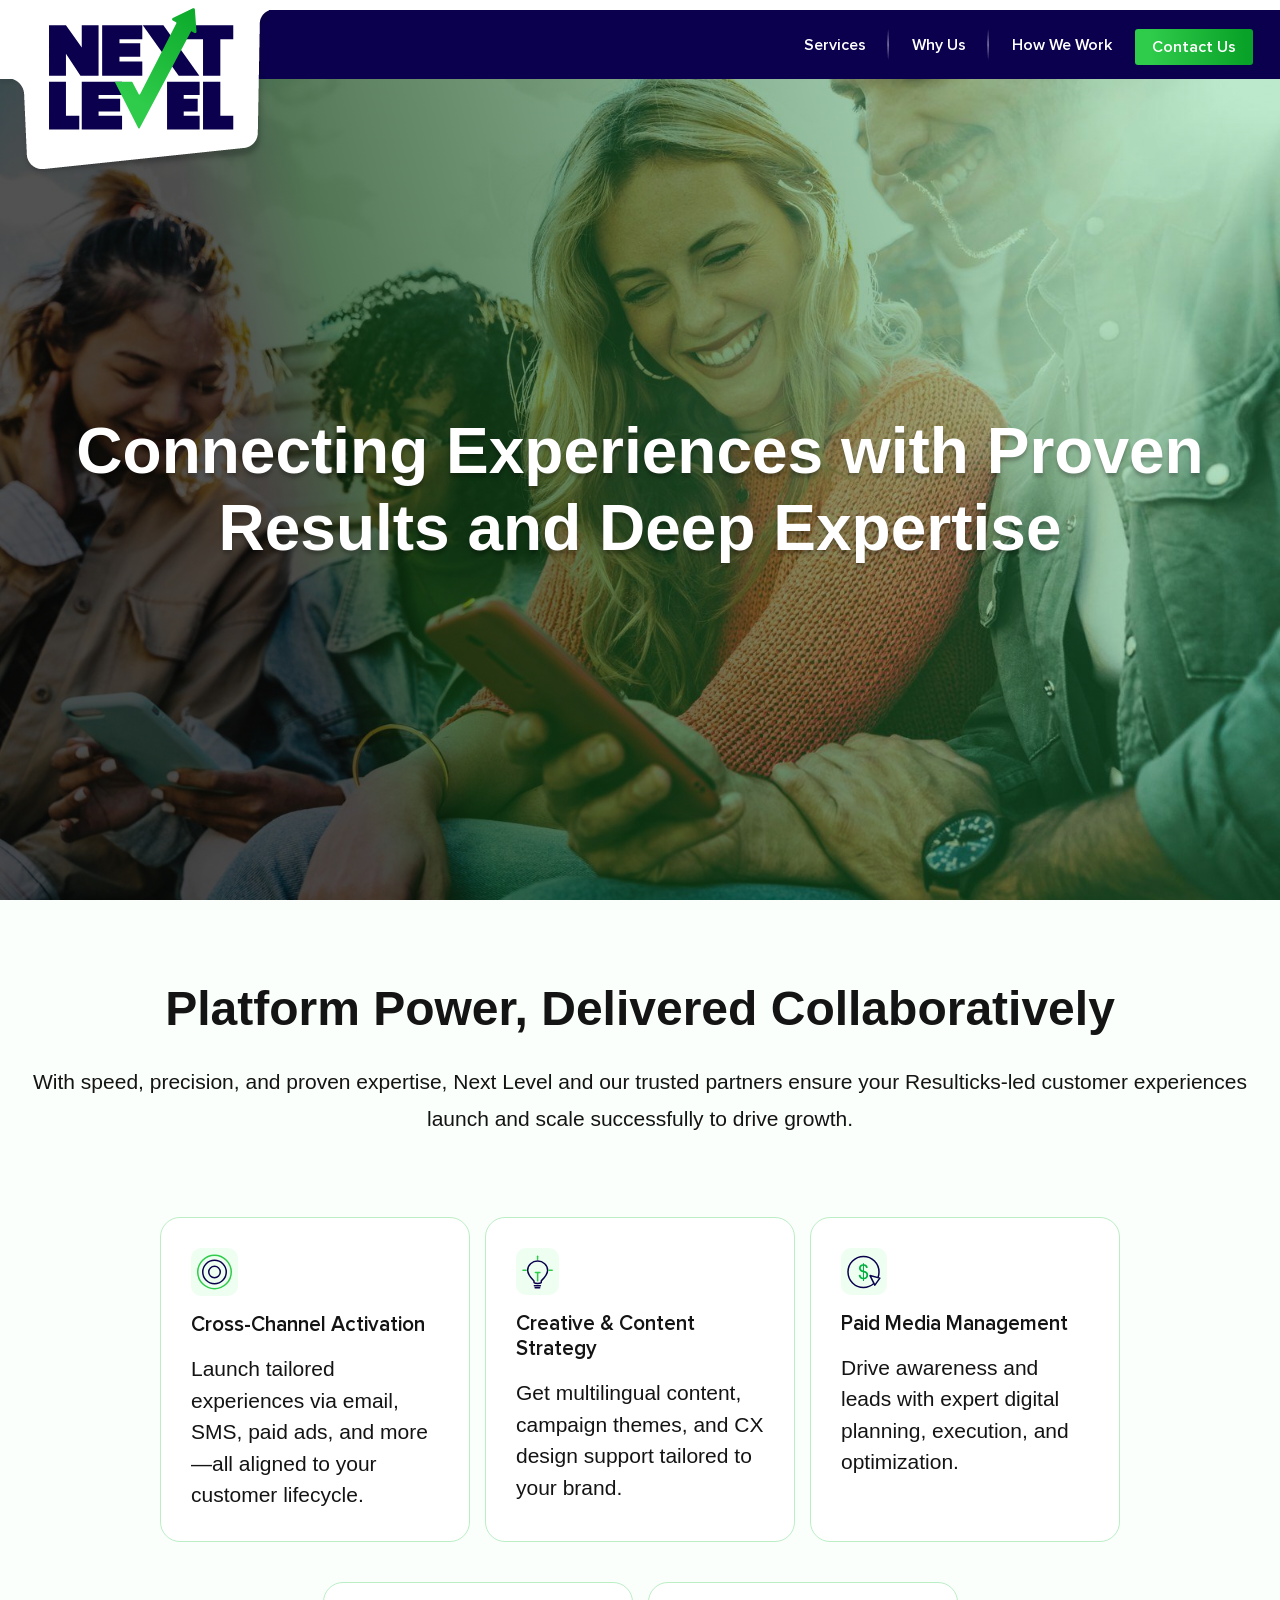
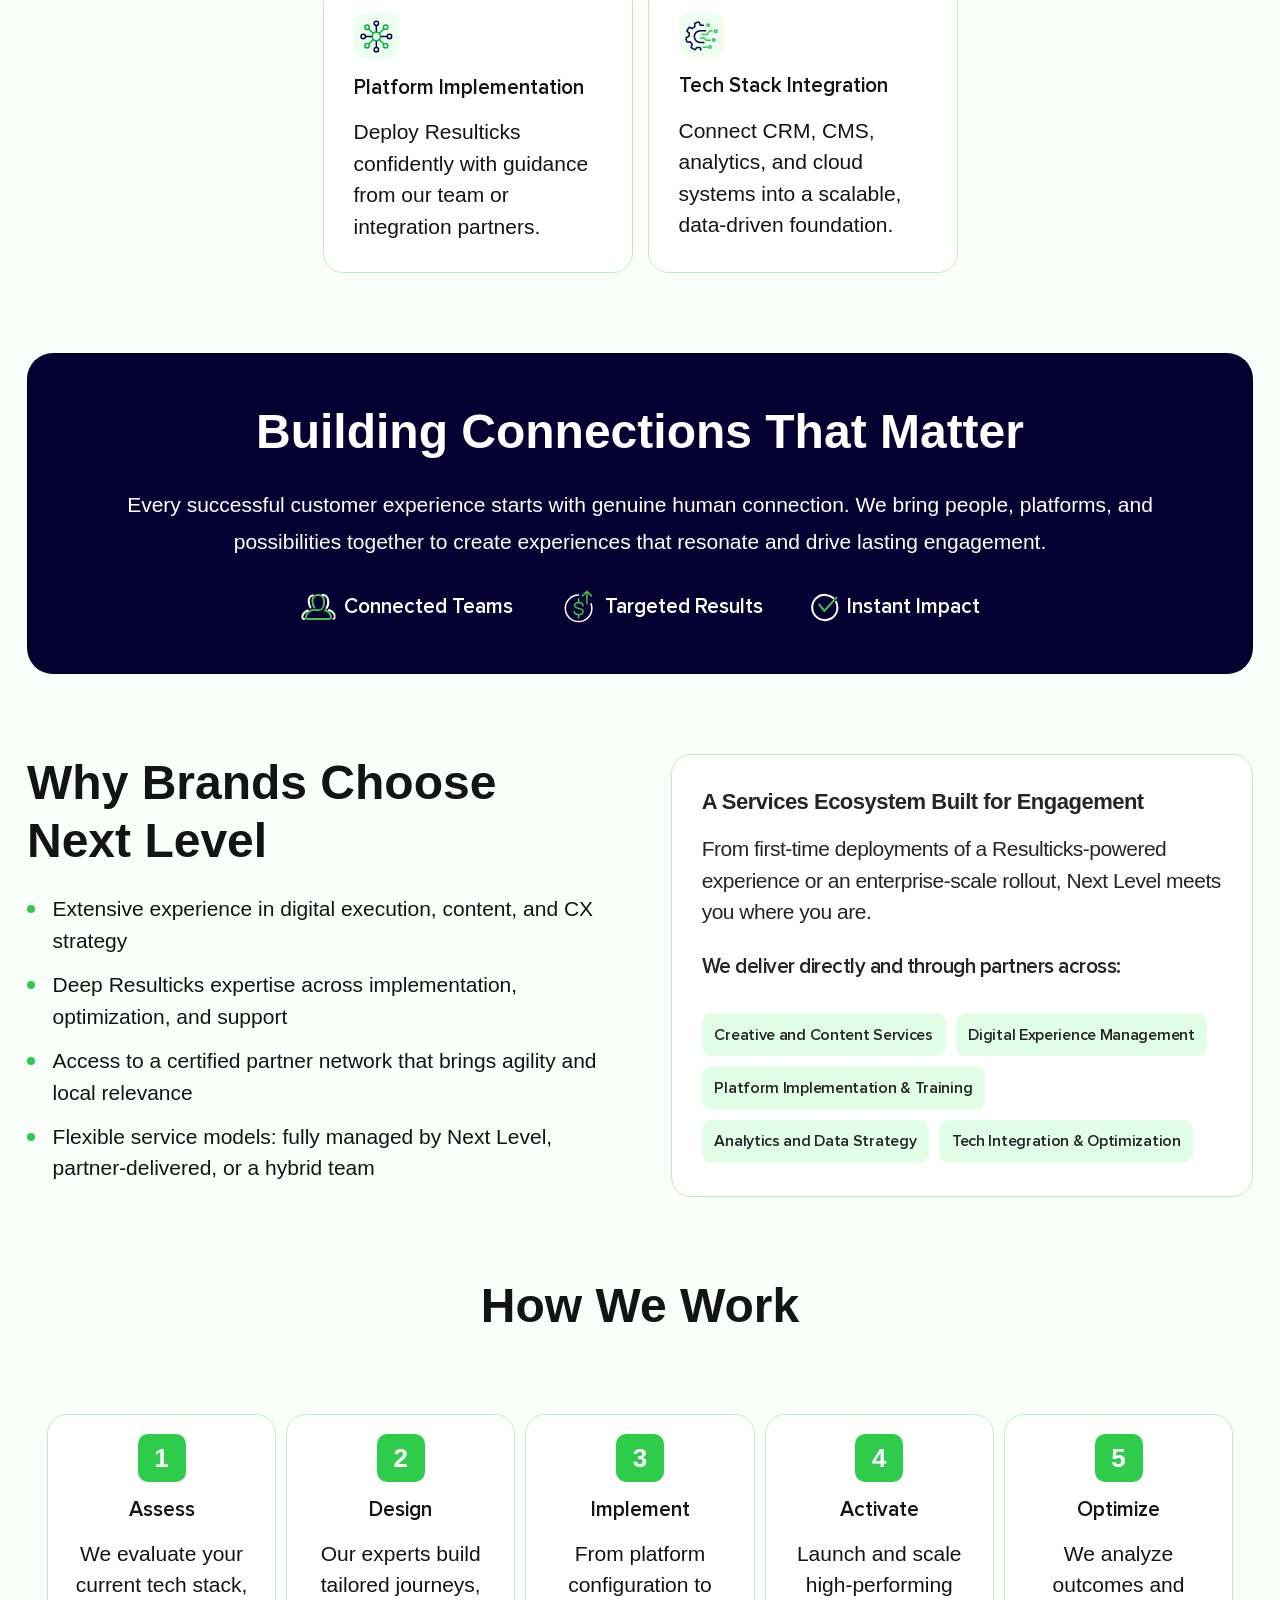
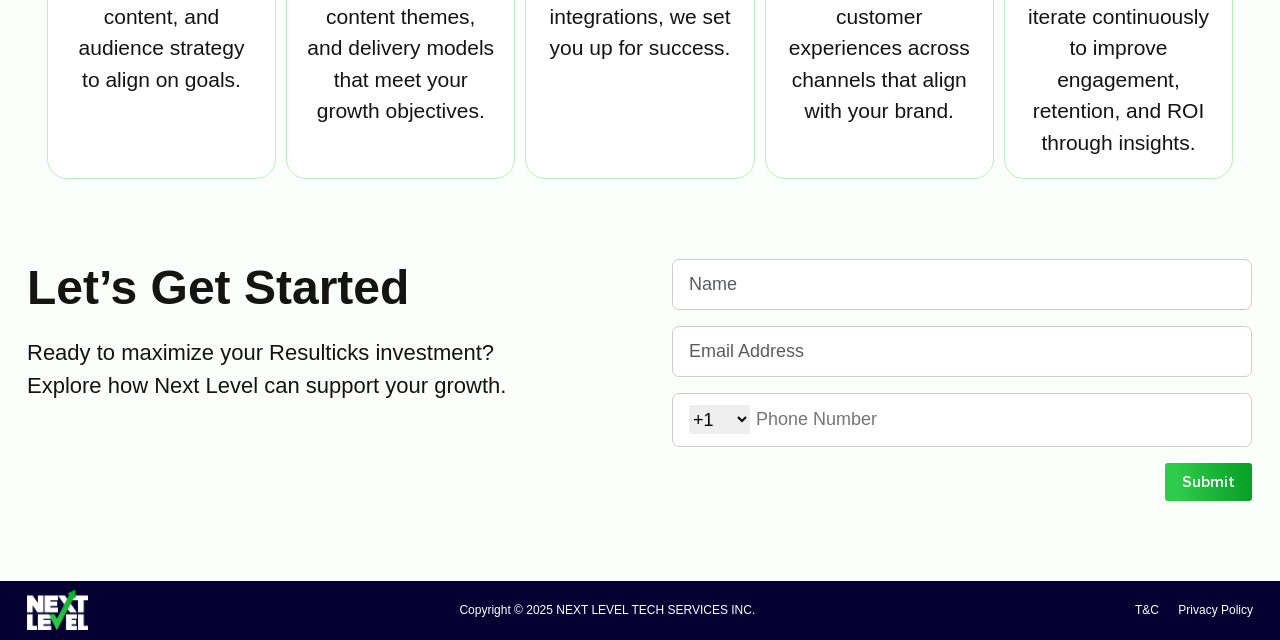
<file: index.html>
<!DOCTYPE html>
<html lang="en">

<head>
    <meta charset="utf-8">
    <meta name="viewport" content="width=device-width, initial-scale=1">
    <title>Next Level</title>
    <meta name="description" content="Next Level" />
    <meta name="keywords" content="Next Level" />

    <link rel="shortcut icon" type="image/x-icon" href="assets/images/favicon.png">

    <link href="assets/css/vendor/bootstrap.min.css" rel="stylesheet">
    <link href="assets/css/header-footer.css" rel="stylesheet">
    <link href="assets/css/custom.css" rel="stylesheet">
    <link href="assets/css/home.css" rel="stylesheet">

    <script fcm_service_path = "/firebase-messaging-sw.js" src="https://sdk.resul.io/handlers/15493e2b00a24581bb23e196770fd3ec.sdk" defer="defer"></script>
     <!-- <script fcm_service_path="/firebase-messaging-sw.js" src="https://sdk.smartdx.co/handlers/1f36ef761abf4b6da900bba9532ad510.sdk" defer="defer"></script> -->
</head>

<body>

<header id="NGHeader" class="sticky-top">
    <nav class="navbar navbar-expand-lg navbar-light py-3 p-lg-0" aria-label="Offcanvas navbar large">
        <div class="container">
            <div class="navbar-brand position-absolute">
                <a class="position-relative z-1" href="index.html"><img src="assets/images/nextlevel-logo.svg" alt="Next Level logo" width="100" height="50"></a>
            </div>            
            <button class="navbar-toggler border-0 p-0 rounded-0 ms-auto" type="button" data-bs-toggle="offcanvas" data-bs-target="#offcanvasNavbar2" aria-controls="offcanvasNavbar2" aria-label="Toggle navigation">
                <span class="navbar-toggler-icon"></span> </button>

            <div class="offcanvas offcanvas-start bg-black" tabindex="-1" id="offcanvasNavbar2" aria-labelledby="offcanvasNavbar2Label">
                <div class="offcanvas-header">
                    <h5 class="offcanvas-title" id="offcanvasNavbar2Label">
                        <a class="p-0" href="index.html"><img src="assets/images/nextlevel-footer-logo.svg" alt="Next Level logo" width="100" height="50"></a>
                    </h5>
                    <button type="button" class="btn-close btn-close-white" data-bs-dismiss="offcanvas" aria-label="Close"></button>
                </div>

                <div class="offcanvas-body">
                    <ul class="navbar-nav justify-content-end align-items-md-center position-relative ms-auto">
                        <li class="nav-item"><a href="#services" class="fw-600">Services</a></li>
                        <li class="nav-item"><a href="#why-us"  class="fw-600">Why Us</a></li>
                        <li class="nav-item"><a href="#how-we-work"  class="fw-600 no-line">How We Work</a></li>
                        <li class="nav-item"><a href="#get-started" class="get-btn fw-600 d-md-none">Contact Us</a></li>
                    </ul>
                    <div class=" d-none d-md-inline-block">
                        <div><a href="#get-started" class="get-btn fw-600">Contact Us</a></div>
                    </div>
                </div>
                
            </div>
        </div>
    </nav>
</header>

<div class="ng-hero position-relative">
    <figure class="h-100 img-overlay">
        <img src="assets/images/home/home-hero.jpg" alt="Next Level" width="1920" height="500" class="w-100 h-100 object-fit-cover">
    </figure>
    <div class="position-absolute top-0 s-0 w-100 h-100">
        <div class="container h-100">
            <div class="d-flex align-items-center text-center h-100">
                <h1 class="mb-0 text-white">Connecting Experiences with Proven Results and Deep Expertise</h1>
            </div>
        </div>
    </div>
</div>

<section class="what-we-help" id="services">
    <div class="container">
        <div class="group-heaidng d-flex flex-column text-center">
            <h2>Platform Power, Delivered Collaboratively</h2>
            <p>With speed, precision, and proven expertise, Next Level and our trusted partners ensure your Resulticks-led customer experiences launch and scale successfully to drive growth.</p>
        </div>

        <div class="wh-grid d-flex flex-wrap justify-content-center">
            <div class="d-flex flex-column align-items-center align-items-md-start text-center text-md-start bg-white">
                <figure class="d-inline-block"><img src="assets/images/home/cross-channel.svg" alt="Cross-Channel Activation" width="30" height="30" loading="lazy"></figure>
                <h3 class="fw-600">Cross-Channel Activation</h3>
                <p>Launch tailored experiences via email, SMS, paid ads, and more—all aligned to your customer lifecycle.</p>
            </div>

            <div class="d-flex flex-column align-items-center align-items-md-start text-center text-md-start bg-white">
                <figure class="d-inline-block"><img src="assets/images/home/creative.svg" alt="Creative & Content Strategy" width="30" height="30" loading="lazy"></figure>
                <h3 class="fw-600">Creative & Content Strategy</h3>
                <p>Get multilingual content, campaign themes, and CX design support tailored to your brand.</p>
            </div>

            <div class="d-flex flex-column align-items-center align-items-md-start text-center text-md-start bg-white">
                <figure class="d-inline-block"><img src="assets/images/home/paid-media.svg" alt="Paid Media Management" width="30" height="30" loading="lazy"></figure>
                <h3 class="fw-600">Paid Media Management</h3>
                <p>Drive awareness and leads with expert digital planning, execution, and optimization.</p>
            </div>

            <div class="d-flex flex-column align-items-center align-items-md-start text-center text-md-start bg-white">
                <figure class="d-inline-block"><img src="assets/images/home/platform.svg" alt="Platform Implementation" width="30" height="30" loading="lazy"></figure>
                <h3 class="fw-600">Platform Implementation</h3>
                <p>Deploy Resulticks confidently with guidance from our team or integration partners.</p>
            </div>

            <div class="d-flex flex-column align-items-center align-items-md-start text-center text-md-start bg-white">
                <figure class="d-inline-block"><img src="assets/images/home/tech-stack.svg" alt="Tech Stack Integration" width="30" height="30" loading="lazy"></figure>
                <h3 class="fw-600">Tech Stack Integration</h3>
                <p>Connect CRM, CMS, analytics, and cloud systems into a scalable, data-driven foundation.</p>
            </div>
        </div>
    </div>
</section>

<section>
    <div class="container">
        <div class="building-connection text-center">
            <div class="group-heaidng d-flex flex-column text-center text-white">
                <h2 class="text-white">Building Connections That Matter</h2>
                <p>Every successful customer experience starts with genuine human connection. We bring people, platforms, and possibilities together to create experiences that resonate and drive lasting engagement.</p>
            </div>
            <div class="build-tech d-flex flex-wrap justify-content-center text-white">
                <div class="fw-600 d-flex align-items-center"><span class="me-2"><img src="assets/images/home/connected-teams.svg" alt="Connected Teams" width="15" height="15" loading="lazy"></span> Connected Teams</div>
                <div class="fw-600 d-flex align-items-center"><span class="me-2"><img src="assets/images/home/targeted-results.svg" alt="Targeted Results" width="15" height="15" loading="lazy"></span> Targeted Results</div>
                <div class="fw-600 d-flex align-items-center"><span class="me-2"><img src="assets/images/home/instant-impact.svg" alt="Instant Impact" width="15" height="15" loading="lazy"></span> Instant Impact</div>
            </div>
        </div>
    </div>
</section>

<section id="why-us">
    <div class="container">
        <div class="why-brand d-grid">
            <div class="wb-left">
                <h2 class="mb-4">Why Brands Choose Next Level</h2>
                <ul>
                    <li>Extensive experience in digital execution, content, and CX strategy</li>
                    <li>Deep Resulticks expertise across implementation, optimization, and support</li>
                    <li>Access to a certified partner network that brings agility and local relevance</li>
                    <li>Flexible service models: fully managed by Next Level, partner-delivered, or a hybrid team</li>
                </ul>
            </div>

            <div>&nbsp;</div>

            <div class="wb-right bg-white h-100">
                <p class="fw-700">A Services Ecosystem Built for Engagement</p>
                <p>From first-time deployments of a Resulticks-powered experience or an enterprise-scale rollout, Next Level meets you where you are.</p>
                <p class="fw-600 pt-2">We deliver directly and through partners across:</p>
                <div class="wb-right-tag d-flex flex-wrap pt-3">
                    <span class="fw-600">Creative and Content Services</span>
                    <span class="fw-600">Digital Experience Management</span>
                    <span class="fw-600">Platform Implementation & Training</span>
                    <span class="fw-600">Analytics and Data Strategy</span>
                    <span class="fw-600">Tech Integration & Optimization</span>
                </div>
            </div>
        </div>
    </div>
</section>

<section id="how-we-work">
    <div class="container">
        <div class="group-heaidng text-center">
            <h2>How We Work</h2>
        </div>

        <div class="d-flex flex-wrap justify-content-center hw-grid">
            <div class="bg-white text-center">
                <span class="text-center text-white">1</span>
                <h3 class="fw-600">Assess</h3>
                <p>We evaluate your current tech stack, content, and audience strategy to align on goals.</p>
            </div>
            <div class="bg-white text-center">
                <span class="text-center text-white">2</span>
                <h3 class="fw-600">Design</h3>
                <p>Our experts build tailored journeys, content themes, and delivery models that meet your growth objectives.</p>
            </div>
            <div class="bg-white text-center">
                <span class="text-center text-white">3</span>
                <h3 class="fw-600">Implement</h3>
                <p>From platform configuration to integrations, we set you up for success.</p>
            </div>
            <div class="bg-white text-center">
                <span class="text-center text-white">4</span>
                <h3 class="fw-600">Activate</h3>
                <p>Launch and scale high-performing customer experiences across channels that align with your brand.</p>
            </div>
            <div class="bg-white text-center">
                <span class="text-center text-white">5</span>
                <h3 class="fw-600">Optimize</h3>
                <p>We analyze outcomes and iterate continuously to improve engagement, retention, and ROI through insights.</p>
            </div>
        </div>
    </div>
</section>

<section id="get-started">
    <div class="container">
        <div class="footer-contact d-grid">
            <div class="contact-left">
                <h3>Let’s Get Started</h3>
                <p>Ready to maximize your Resulticks investment?<br> Explore how Next Level can support your growth.</p>
            </div>
            <div class="form-right">
                <form id="subscriptionForm">
                    <div class="mb-3">
                        <input type="text" class="form-control" id="name" name="Name" placeholder="Name">
                        <small class="error-message" id="nameError"></small>
                    </div>
                    <div class="mb-3">
                        <input type="email" class="form-control" id="email" name="Email" placeholder="Email Address">
                        <small class="error-message" id="emailError"></small>
                    </div>
                    <div class="mb-3">
                        <div class="d-flex form-control">
                        <select id="countryCode" name="country_code" class="border-0" style="max-width:80px;">
                            <option value="+1">+1</option>
                            <option value="+7">+7</option>
                            <option value="+20">+20</option>
                            <option value="+27">+27</option>
                            <option value="+30">+30</option>
                            <option value="+31">+31</option>
                            <option value="+32">+32</option>
                            <option value="+33">+33</option>
                            <option value="+34">+34</option>
                            <option value="+36">+36</option>
                            <option value="+39">+39</option>
                            <option value="+40">+40</option>
                            <option value="+41">+41</option>
                            <option value="+43">+43</option>
                            <option value="+44">+44</option>
                            <option value="+45">+45</option>
                            <option value="+46">+46</option>
                            <option value="+47">+47</option>
                            <option value="+48">+48</option>
                            <option value="+49">+49</option>
                            <option value="+51">+51</option>
                            <option value="+52">+52</option>
                            <option value="+53">+53</option>
                            <option value="+54">+54</option>
                            <option value="+55">+55</option>
                            <option value="+56">+56</option>
                            <option value="+57">+57</option>
                            <option value="+58">+58</option>
                            <option value="+60">+60</option>
                            <option value="+61">+61</option>
                            <option value="+62">+62</option>
                            <option value="+63">+63</option>
                            <option value="+64">+64</option>
                            <option value="+65">+65</option>
                            <option value="+66">+66</option>
                            <option value="+81">+81</option>
                            <option value="+82">+82</option>
                            <option value="+84">+84</option>
                            <option value="+86">+86</option>
                            <option value="+90">+90</option>
                            <option value="+91">+91</option>
                            <option value="+92">+92</option>
                            <option value="+93">+93</option>
                            <option value="+94">+94</option>
                            <option value="+95">+95</option>
                            <option value="+98">+98</option>
                            <option value="+212">+212</option>
                            <option value="+213">+213</option>
                            <option value="+216">+216</option>
                        </select>
                        <input type="text" id="phone" name="Phone" class="border-0 ms-1" placeholder="Phone Number">
                        </div>
                        <small class="error-message" id="phoneError"></small>
                    </div>
                    <div class="text-end">
                        <input type="submit" value="Submit" class="btn btn-primary fw-600 border-0">
                    </div>
                </form>

                <div id="successMessage" class="mt-3 text-center success-message" style="display:none;"></div>
            </div>
        </div>
    </div>
</section>

<footer id="NGFooter"></footer>

<!-- Vendor js -->
<script src="assets/js/vendor/jquery.min.js"></script>
<script src="assets/js/vendor/bootstrap.bundle.min.js"></script>
<script src="assets/js/nextgen-footer.js"></script>
<script src="assets/js/contact.js"></script>

<script>
$(function () {
  $('.navbar a[href*="#"]:not([href="#"])').on('click', function (e) {
    e.preventDefault(); // Prevent default anchor click

    if (
      location.pathname.replace(/^\//, '') === this.pathname.replace(/^\//, '') &&
      location.hostname === this.hostname
    ) {
      var target = $(this.hash);
      target = target.length ? target : $('[name="' + this.hash.slice(1) + '"]');

      if (target.length) {
        // ✅ Use native smooth scroll
        window.scrollTo({
          top: target.offset().top - 52,
          behavior: 'smooth'
        });
      }
    }

    // ✅ Close offcanvas menu if open
    var offcanvasElement = document.querySelector('.offcanvas.show');
    if (offcanvasElement) {
      var bsOffcanvas = bootstrap.Offcanvas.getInstance(offcanvasElement);
      bsOffcanvas.hide();
    }
  });
});

</script>

</body>
</html>
</file>
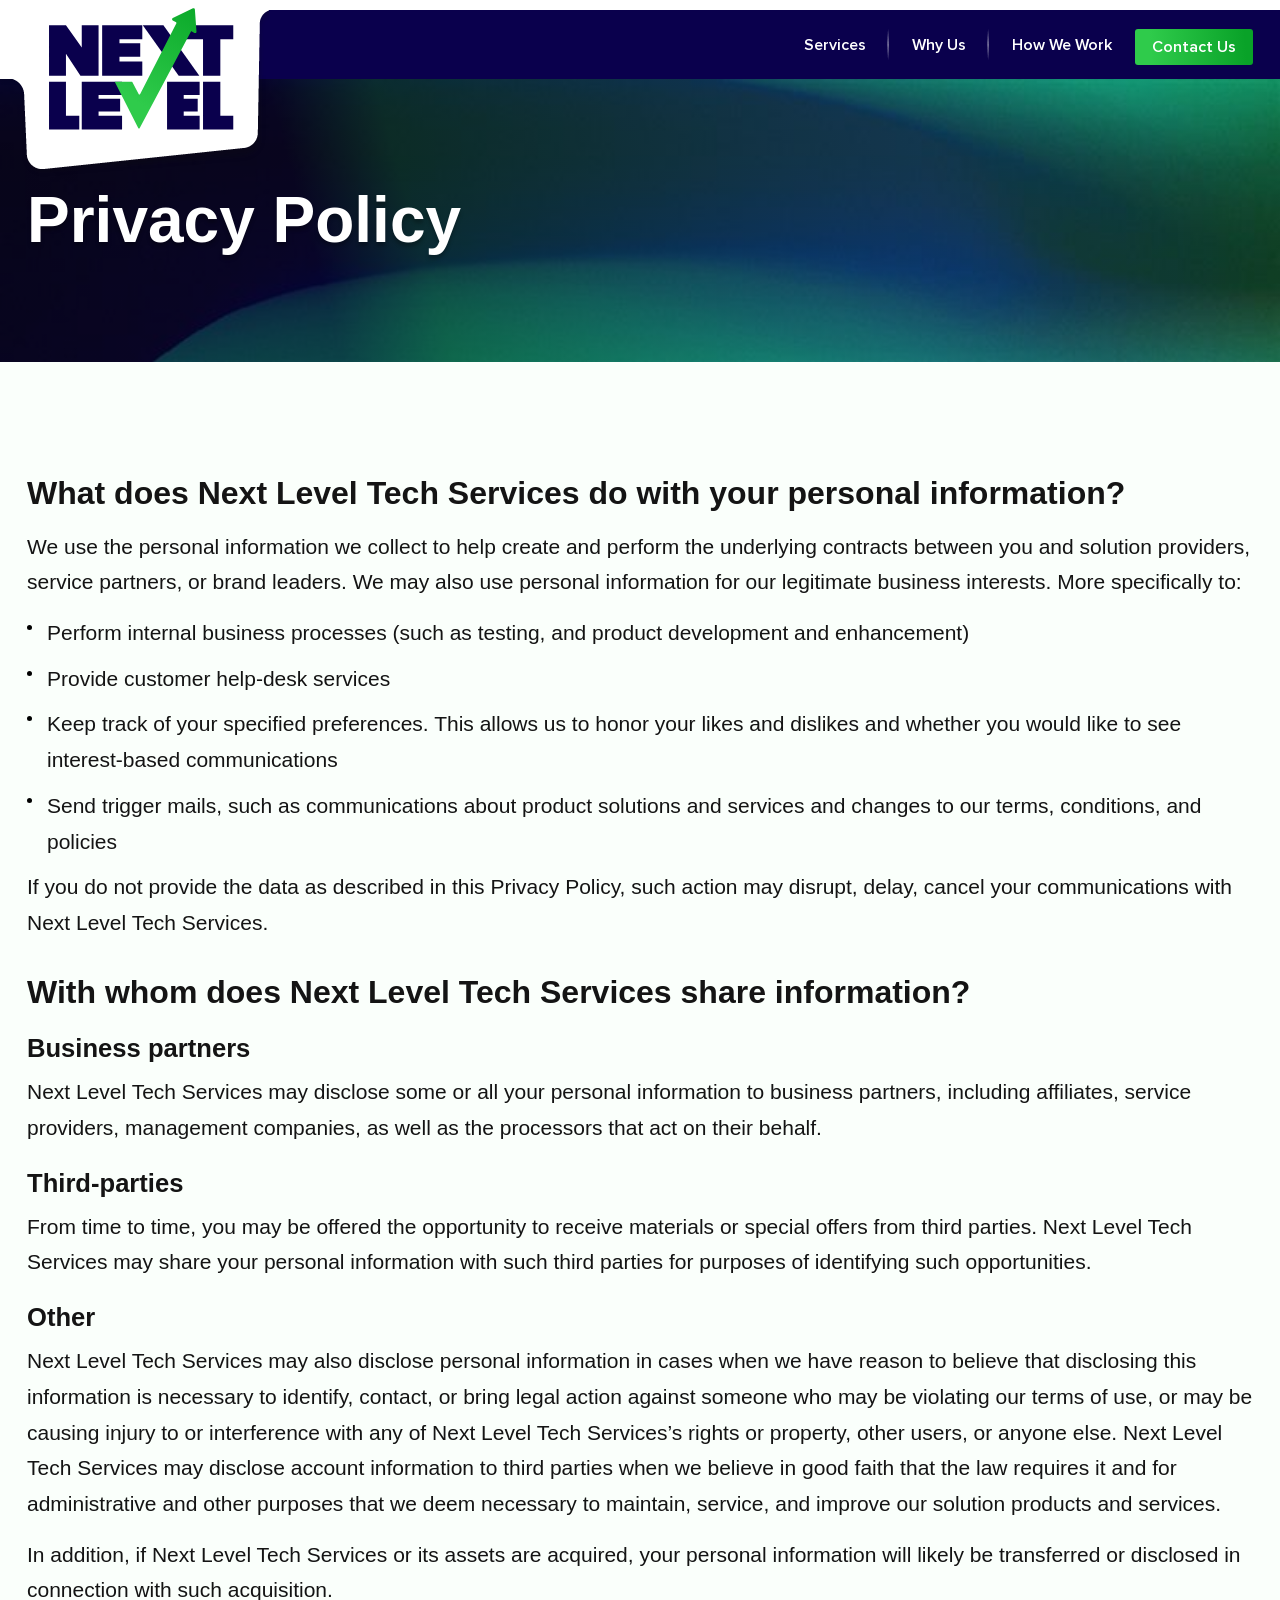
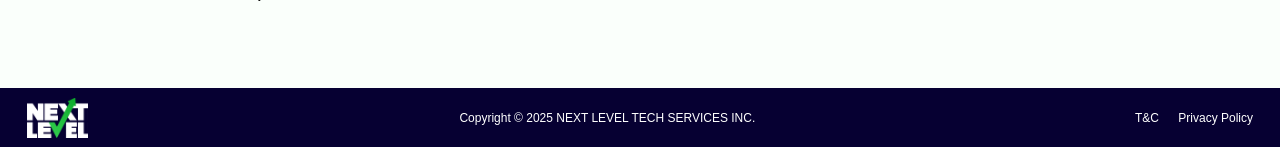
<file: privacy-policy.html>
<!DOCTYPE html>
<html lang="en">

<head>
    <meta charset="utf-8">
    <meta name="viewport" content="width=device-width, initial-scale=1">
    <title>Next Level</title>
    <meta name="description" content="Next Level" />
    <meta name="keywords" content="Next Level" />

    <link rel="shortcut icon" type="image/x-icon" href="assets/images/favicon.png">

    <link href="assets/css/vendor/bootstrap.min.css" rel="stylesheet">
    <link href="assets/css/header-footer.css" rel="stylesheet">
    <link href="assets/css/custom.css" rel="stylesheet">
    <link href="assets/css/home.css" rel="stylesheet">
    <script fcm_service_path = "/firebase-messaging-sw.js" src="https://sdk.resul.io/handlers/15493e2b00a24581bb23e196770fd3ec.sdk" defer="defer"></script>
    <!-- <script fcm_service_path="/firebase-messaging-sw.js" src="https://sdk.smartdx.co/handlers/1f36ef761abf4b6da900bba9532ad510.sdk" defer="defer"></script> -->
</head>

<body>

<header id="NGHeader" class="sticky-top">
    <nav class="navbar navbar-expand-lg navbar-light py-3 p-lg-0" aria-label="Offcanvas navbar large">
        <div class="container">
            <div class="navbar-brand position-absolute">
                <a class="position-relative z-1" href="index.html"><img src="assets/images/nextlevel-logo.svg" alt="Next Level logo" width="100" height="50"></a>
            </div>            
            <button class="navbar-toggler border-0 p-0 rounded-0 ms-auto" type="button" data-bs-toggle="offcanvas" data-bs-target="#offcanvasNavbar2" aria-controls="offcanvasNavbar2" aria-label="Toggle navigation">
                <span class="navbar-toggler-icon"></span> </button>

            <div class="offcanvas offcanvas-start bg-black" tabindex="-1" id="offcanvasNavbar2" aria-labelledby="offcanvasNavbar2Label">
                <div class="offcanvas-header">
                    <h5 class="offcanvas-title" id="offcanvasNavbar2Label">
                        <a class="p-0" href="index.html"><img src="assets/images/nextlevel-footer-logo.svg" alt="Next Level logo" width="100" height="50"></a>
                    </h5>
                    <button type="button" class="btn-close btn-close-white" data-bs-dismiss="offcanvas" aria-label="Close"></button>
                </div>

                <div class="offcanvas-body">
                    <ul class="navbar-nav justify-content-end align-items-md-center position-relative ms-auto">
                        <li class="nav-item"><a href="index.html#services" class="fw-600">Services</a></li>
                        <li class="nav-item"><a href="index.html#why-us"  class="fw-600">Why Us</a></li>
                        <li class="nav-item"><a href="index.html#how-we-work"  class="fw-600 no-line">How We Work</a></li>
                        <li class="nav-item"><a href="index.html#get-started" class="get-btn fw-600 d-md-none">Contact Us</a></li>
                    </ul>
                    <div class=" d-none d-md-inline-block">
                        <div><a href="index.html#get-started" class="get-btn fw-600">Contact Us</a></div>
                    </div>
                </div>
                
            </div>
        </div>
    </nav>
</header>

<div class="ng-hero position-relative pc-height">
    <figure class="h-100 img-overlay">
        <img src="assets/images/pc-bg.jpg" alt="Next Level" width="1920" height="500"
            class="w-100 h-100 object-fit-cover">
    </figure>
    <div class="position-absolute top-0 s-0 w-100 h-100">
        <div class="container h-100">
            <div class="d-flex align-items-center text-center h-100">
                <h1 class="mb-0 text-white">Privacy Policy</h1>
            </div>
        </div>
    </div>
</div>

<div class="section-pb-100 section-pt-100">
    <div class="container">
        <div class="tnc-content"> 
            <h2>What does Next Level Tech Services do with your personal information?</h2>
            <p>We use the personal information we collect to help create and perform the underlying contracts between you and solution providers, service partners, or brand leaders. We may also use personal information for our legitimate business interests. More specifically to:</p>
            <ul>
                <li>Perform internal business processes (such as testing, and product development and enhancement)</li>
                <li>Provide customer help-desk services</li>
                <li>Keep track of your specified preferences. This allows us to honor your likes and dislikes and whether you would like to see interest-based communications</li>
                <li>Send trigger mails, such as communications about product solutions and services and changes to our terms, conditions, and policies</li>
            </ul>
            <p>If you do not provide the data as described in this Privacy Policy, such action may disrupt, delay, cancel your communications with Next Level Tech Services.</p>
            <h2>With whom does Next Level Tech Services share information?</h2>
            <h3>Business partners</h3>
            <p>Next Level Tech Services may disclose some or all your personal information to business partners, including affiliates, service providers, management companies, as well as the processors that act on their behalf.</p>
            <h3>Third-parties</h3>
            <p>From time to time, you may be offered the opportunity to receive materials or special offers from third parties. Next Level Tech Services may share your personal information with such third parties for purposes of identifying such opportunities.</p>
            <h3>Other</h3>
            <p>Next Level Tech Services may also disclose personal information in cases when we have reason to believe that disclosing this information is necessary to identify, contact, or bring legal action against someone who may be violating our terms of use, or may be causing injury to or interference with any of Next Level Tech Services’s rights or property, other users, or anyone else. Next Level Tech Services may disclose account information to third parties when we believe in good faith that the law requires it and for administrative and other purposes that we deem necessary to maintain, service, and improve our solution products and services.</p>
            <p>In addition, if Next Level Tech Services or its assets are acquired, your personal information will likely be transferred or disclosed in connection with such acquisition.</p>
        </div>
    </div>          
</div>

<footer id="NGFooter"></footer>


<!-- Vendor js -->
<script src="assets/js/vendor/jquery.min.js"></script>
<script src="assets/js/vendor/bootstrap.bundle.min.js"></script>
<script src="assets/js/nextgen-footer.js"></script>

</body>
</html>
</file>
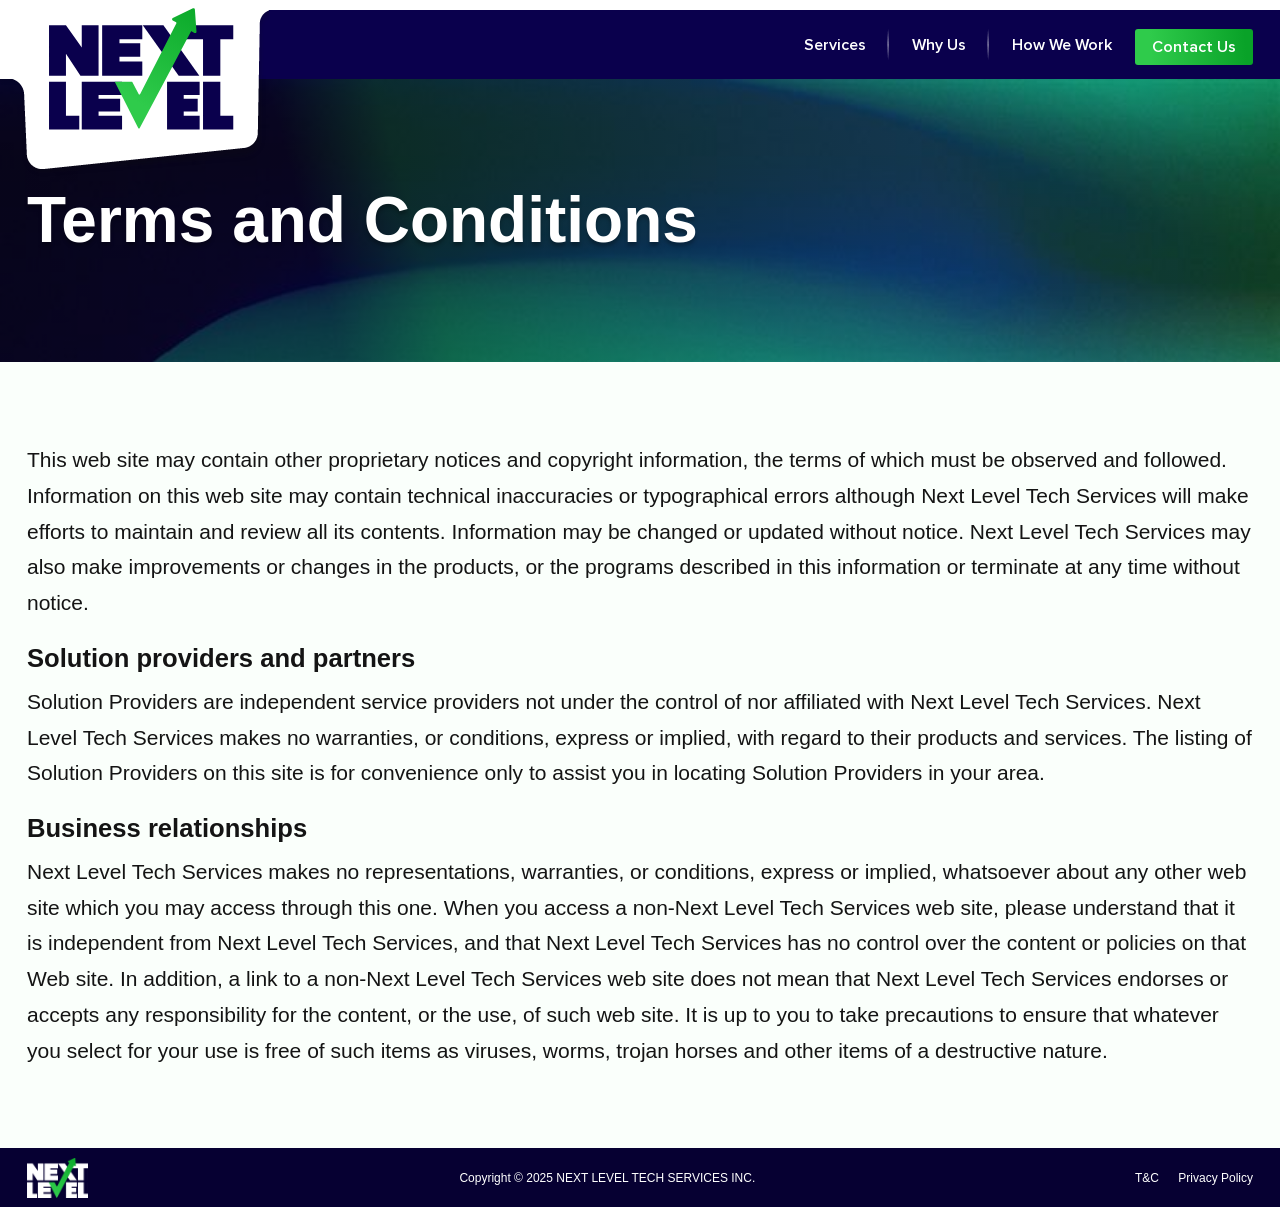
<file: terms-and-conditions.html>
<!DOCTYPE html>
<html lang="en">

<head>
    <meta charset="utf-8">
    <meta name="viewport" content="width=device-width, initial-scale=1">
    <title>Next Level</title>
    <meta name="description" content="Next Level" />
    <meta name="keywords" content="Next Level" />

    <link rel="shortcut icon" type="image/x-icon" href="assets/images/favicon.png">

    <link href="assets/css/vendor/bootstrap.min.css" rel="stylesheet">
    <link href="assets/css/header-footer.css" rel="stylesheet">
    <link href="assets/css/custom.css" rel="stylesheet">
    <link href="assets/css/home.css" rel="stylesheet">

    <script fcm_service_path = "/firebase-messaging-sw.js" src="https://sdk.resul.io/handlers/15493e2b00a24581bb23e196770fd3ec.sdk" defer="defer"></script>
    <!-- <script fcm_service_path="/firebase-messaging-sw.js" src="https://sdk.smartdx.co/handlers/1f36ef761abf4b6da900bba9532ad510.sdk" defer="defer"></script> -->
</head>

<body>

<header id="NGHeader" class="sticky-top">
    <nav class="navbar navbar-expand-lg navbar-light py-3 p-lg-0" aria-label="Offcanvas navbar large">
        <div class="container">
            <div class="navbar-brand position-absolute">
                <a class="position-relative z-1" href="index.html"><img src="assets/images/nextlevel-logo.svg" alt="Next Level logo" width="100" height="50"></a>
            </div>            
            <button class="navbar-toggler border-0 p-0 rounded-0 ms-auto" type="button" data-bs-toggle="offcanvas" data-bs-target="#offcanvasNavbar2" aria-controls="offcanvasNavbar2" aria-label="Toggle navigation">
                <span class="navbar-toggler-icon"></span> </button>

            <div class="offcanvas offcanvas-start bg-black" tabindex="-1" id="offcanvasNavbar2" aria-labelledby="offcanvasNavbar2Label">
                <div class="offcanvas-header">
                    <h5 class="offcanvas-title" id="offcanvasNavbar2Label">
                        <a class="p-0" href="index.html"><img src="assets/images/nextlevel-footer-logo.svg" alt="Next Level logo" width="100" height="50"></a>
                    </h5>
                    <button type="button" class="btn-close btn-close-white" data-bs-dismiss="offcanvas" aria-label="Close"></button>
                </div>

                <div class="offcanvas-body">
                    <ul class="navbar-nav justify-content-end align-items-md-center position-relative ms-auto">
                        <li class="nav-item"><a href="index.html#services" class="fw-600">Services</a></li>
                        <li class="nav-item"><a href="index.html#why-us"  class="fw-600">Why Us</a></li>
                        <li class="nav-item"><a href="index.html#how-we-work"  class="fw-600 no-line">How We Work</a></li>
                        <li class="nav-item"><a href="index.html#get-started" class="get-btn fw-600 d-md-none">Contact Us</a></li>
                    </ul>
                    <div class=" d-none d-md-inline-block">
                        <div><a href="index.html#get-started" class="get-btn fw-600">Contact Us</a></div>
                    </div>
                </div>
                
            </div>
        </div>
    </nav>
</header>

<div class="ng-hero position-relative pc-height">
    <figure class="h-100 img-overlay">
        <img src="assets/images/pc-bg.jpg" alt="Next Level" width="1920" height="500"
            class="w-100 h-100 object-fit-cover">
    </figure>
    <div class="position-absolute top-0 s-0 w-100 h-100">
        <div class="container h-100">
            <div class="d-flex align-items-center text-center h-100">
                <h1 class="mb-0 text-white">Terms and Conditions</h1>
            </div>
        </div>
    </div>
</div>

<div class="section-pb-100 section-pt-100">
    <div class="container">
        <div class="tnc-content">            
            <p>This web site may contain other proprietary notices and copyright information, the terms of which must be observed and followed. Information on this web site may contain technical inaccuracies or typographical errors although Next Level Tech Services will make efforts to maintain and review all its contents. Information may be changed or updated without notice. Next Level Tech Services may also make improvements or changes in the products, or the programs described in this information or terminate at any time without notice. </p>
            <h3>Solution providers and partners</h3>
            <p>Solution Providers are independent service providers not under the control of nor affiliated with Next Level Tech Services. Next Level Tech Services makes no warranties, or conditions, express or implied, with regard to their products and services. The listing of Solution Providers on this site is for convenience only to assist you in locating Solution Providers in your area.</p>
            <h3>Business relationships</h3>
            <p>Next Level Tech Services makes no representations, warranties, or conditions, express or implied, whatsoever about any other web site which you may access through this one. When you access a non-Next Level Tech Services web site, please understand that it is independent from Next Level Tech Services, and that Next Level Tech Services has no control over the content or policies on that Web site. In addition, a link to a non-Next Level Tech Services web site does not mean that Next Level Tech Services endorses or accepts any responsibility for the content, or the use, of such web site. It is up to you to take precautions to ensure that whatever you select for your use is free of such items as viruses, worms, trojan horses and other items of a destructive nature.</p>        
        </div>
    </div>          
</div>

<footer id="NGFooter"></footer>

<!-- Vendor js -->
<script src="assets/js/vendor/jquery.min.js"></script>
<script src="assets/js/vendor/bootstrap.bundle.min.js"></script>
<script src="assets/js/nextgen-footer.js"></script>

</body>
</html>
</file>
<file: assets/css/header-footer.css>
html {
  scroll-behavior: smooth;
}
/* Header */
header{border-top:solid 10px var(--WhiteClr) ;}
header .navbar-light{background: var(--HeaderBg);}
header .navbar-light:before{content: '';background: var(--WhiteClr);width: 27%;position: absolute;left: 0px;top: 0px;z-index: 1;height: 100%;

box-shadow: 0px 4px 2.2px rgba(0, 0, 0, 0.05);
}

header .navbar-brand{width: 276px;top: -15px;margin: 0; z-index: 2; margin-left:-26px}
.navbar-brand::before{content:'';position: absolute;top: 0px;left: 0px;width: 100%;height:182px;background: url('../images/logo-bg.svg') no-repeat top center;background-size: contain;}
header .navbar-brand a{padding-left: 3rem;}
header .navbar-brand a img{width: 67%;padding-top: 7px;}


/* temp css */ 
.navbar-nav .nav-item > a{font-size:1rem; color:var(--WhiteClr); padding: 23px 23px 22px 23px;display:flex; position: relative;}
.navbar-nav .nav-item:last-child > a{margin-right:0px;}
.navbar-nav .nav-item > a:hover{color:var(--PrimaryClr);}
.navbar-nav .nav-item > a:hover .arrow{border-color:var(--PrimaryClr);}
.navbar-nav .nav-item .dropdown-toggle::after{display:none;}

.dropdown-toggle .arrow {width:8px;height:8px;border-top:1px solid #A5A0A0;border-left:1px solid #A5A0A0;transition:all 250ms ease-in-out;margin:7px 0px 0px 8px;}
.dropdown-toggle .arrow:hover {border-color:gray; border-width:1px;}
.dropdown-toggle .arrow:before {display:block; height:100%; width:100%; content:""; transform:rotate(45deg);}
.dropdown-toggle .arrow.down {transform:rotate(-135deg); right:0;}

.childnav .arrow {width:8px;height:8px;border-top:1px solid #A5A0A0;border-left:1px solid #A5A0A0;transition:all 250ms ease-in-out;margin: 1px 10px 0px 0px;}
.childnav .arrow:hover {border-color:gray; border-width:1px;}
.childnav .arrow:before {display:block; height:100%; width:100%; content:""; transform:rotate(45deg);}
.childnav .arrow.down {transform: rotate(137deg);right:0;}

.navbar-nav .dropdown-menu li a{font-size:0.9rem; font-weight:normal; font-family:"averta-regular"; color:var(--NavClrDark); display: flex; align-items: center;}
.navbar-nav .dropdown-menu li a:hover{/* background:var(--PrimaryClr);  */color:var(--PrimaryClr);}
.navbar-nav .dropdown-menu li a:hover .nav-icon{filter:unset;}

.nav-icon{display:flex; align-items:center; justify-content:center; min-width:46px; min-height:46px; margin-right:10px; background:#323232; border-radius:12px; filter:grayscale(100%);}
.nav-icon img{max-width:65%;}

.offcanvas-header .btn-close{/* filter:var(--PrimaryClr); */ opacity:1;}
.navbar-toggler-icon{width:2.2rem;filter: invert(100%) sepia(3%) saturate(0%) hue-rotate(255deg) brightness(255%) contrast(255%);}
.navbar-toggler:focus{box-shadow:none;}

.nav-left-border:before{content:''; position: absolute; top: 0px; left: -20px; height: 100%; width: 1px; background:#353232;}
.childnav{list-style: none;}
.childnav li{padding-bottom:10px;}
.childnav a{font-size: 15px;}

.two-col-partner h3{color: var(--WhiteClr); font-size: 1rem; font-weight: 400;}


/* Mega menu */
.mega-menu{
  padding:20px;
  background:rgba(18, 18, 18, 0.96);
  border:1px solid rgba(50, 50, 50, 0.97);
  border-radius:19px;
	-webkit-backdrop-filter: blur(24px);
	backdrop-filter: blur(24px);
	background: rgba(0, 0, 0, .8);
	box-shadow: inset 0 0 0 1px hsla(0, 0%, 100%, .05), 0 2px 8px rgba(0, 0, 0, .3);
}

/* Footer */

footer{background: var(--FooterBg); padding:0.6rem 0px; font-size:12px;}
footer img{max-height:40px;}
.tnc-links a{color: var(--WhiteClr);}
.tnc-links a:hover{color: var(--PrimaryClr);}


@media (min-width:992px) {
	.navbar-nav .dropdown-menu{width:auto;min-width:200px; display:block;visibility:hidden;opacity:0;transition:all 0.5s ease;left:0px;margin-top:15px;}
	.dropdown:hover .dropdown-menu {margin-top:0px; visibility:visible; opacity:1;}
	.navbar-nav .dropdown-menu li{position:relative;}
	.navbar-nav .dropdown-menu li ul.dropdown-menu{left:100%; visibility:hidden; opacity:0; top:0;}
	.navbar-nav .dropdown-menu li:hover ul.dropdown-menu{margin-top:0px; visibility:visible; opacity:1;}
	.last-nav{right:0px; left:unset!important;}	

	.two-col{display:grid!important;grid-template-columns: 1fr 230px;row-gap:1rem;max-width: 550px;}
  .three-col{display:grid!important; grid-template-columns:1fr 1fr 1fr; row-gap:1rem; column-gap:rem;}
	.four-col{display:grid!important; grid-template-columns:1fr 1fr 1fr 1fr; row-gap:1rem; column-gap:rem;}

	.two-col-partner{display:grid!important;grid-template-columns: 1fr 1fr;row-gap:1rem;max-width: 500px; margin-left: 5rem!important;}

	.btn-nav-secondary{padding:12px 2rem; background: linear-gradient(90deg, #02A154 0%, #018E79 100%); border-radius: 30px; border: 0;}
	.btn-nav-secondary:hover{background: linear-gradient(90deg, #018E79 0%, #02A154 100%);}
	.btn-nav-secondary.has-img img{max-height:12px; vertical-align: baseline; margin-left:5px;}

	.btn-nav-outline{font-size:var(--Font16); font-weight: 500; color: var(--WhiteClr); border: solid 1px var(--WhiteClr); padding:9px 25px 10px 25px; transition:all 0.5s ease; border-radius:30px;}
	.btn-nav-outline:hover, .btn-outline:focus, .btn-outline:active{background:var(--PrimaryClr); border-color:var(--PrimaryClr);}
	.btn-nav-outline.has-img img{max-height:12px; vertical-align: baseline; margin-left:5px;}

	.nav-btn{padding: 0.4rem 1.5rem 0.5rem 1.5rem !important; white-space: nowrap;}
	.nav-btn:hover{color: var(--WhiteClr)!important;}
	.nav-btn.btn-nav-secondary{border: solid 1px var(--PrimaryClr);}

	.nav-border{padding: 0px 0px 0px 29px; border-left: solid 1px #303131;}
/* 	.navbar .childnav{display: none!important;}
	.partner-nav:hover > .childnav{display: grid!important;}
	.navbar .childnav{width: 550px; left: -290px; position: relative;} */


.get-btn{padding:10px 17px!important; background: linear-gradient(86.43deg, #2FCB4B 13.81%, #09A228 93.07%); border-radius: 3px; font-size: 1rem; color: var(--WhiteClr);}
.get-btn:hover{color: var(--WhiteClr)!important; background: linear-gradient(86.43deg, #09A228 13.81%, #2FCB4B 93.07%);}
.navbar-expand-lg .offcanvas .offcanvas-body{align-items: center	;}
.offcanvas-start{padding-left: 260px;}
.navbar-nav .nav-item > a::after{content: '';background: url('../images/nav-divider.svg') no-repeat center;position: absolute;right: 0;top: 0;width: 2px;height: 100%;}
.no-line:after{display: none;}

}

.navbar-nav .dropdown-menu li ul.dropdown-menu{display:none;}




@media (max-width:1620px) {
	header .navbar-light:before{width: 20%;}
}



@media (max-width:992px) {
	.navbar-nav .nav-item > a{border-bottom: solid 1px #2a2b3d; padding: 15px 0px !important; width:100%; font-size: 1.2rem;}
	.dropdown-toggle .arrow.down {position:absolute !important; margin:5px 10px 0px 11px;}

	/* .navbar-nav .dropdown-menu{background:transparent;} */
	.navbar-nav .dropdown-menu li a {padding:0.2rem 1rem; font-size:13px;}
	/* .navbar-nav .dropdown-menu li:last-child a{ padding-bottom:0.5rem;} */

	.dropdown-menu.show ul.dropdown-menu{display:block;  padding-left:1rem !important;}
	.navbar-nav .dropdown-menu li ul.dropdown-menu li:last-child a{border:0px;}

	.mega-menu {padding:1rem 0;border: 0px solid rgba(50, 50, 50, 0.97); border-radius: 0px;  border-bottom:solid 1px #2a2b3d; box-shadow:none}
	.nav-icon {min-width: 36px; min-height: 36px; border-radius: 6px;}
	.nav-icon img {max-width: 50%;}

	

}

@media (max-width:767px) {
	.footer-copy-links a{font-size:13px; margin-left:10px;}
	.footer-copy-links a::after{right:-8px;}

	.fnav-widget h3{margin-bottom:10px;}
	.f-nav-outer {grid-template-columns:1fr; row-gap:20px;}
	.footer-top{padding:30px 0px;}
	.footer{padding:0px; border-top:0px;}
	.fnav-widget ul li{padding-bottom:5px;}

	.childnav{padding: 0px 0px 0px 44px;}
	.childnav li {padding-bottom:0px;}

	footer figure img{max-height:70px;}
	footer p{font-size: 14px;}

	header .navbar-brand {width: 150px; top: -7px; margin-left: -20px;}
	.navbar-brand::before{background-size: contain; height: 90px;}
	header .navbar-brand a img {width: auto;  max-height:60px;}
	header .navbar-brand a {padding-left: 2.5rem;}
	header .navbar-light {min-height: 54px;}
}
</file>
<file: assets/css/custom.css>
﻿@charset "utf-8";
/* CSS Document */
@media all{

:root{
  --PrimaryClr        :#2FCB4B;
  --WhiteClr          :#ffffff;
  --BlackClr          :#000000;
  --BodyBg            :#fafffb;
  --BorderClr         :#BBEEC5;
  --HeaderBg          :#0a004d;
  --FooterBg          :#060032;
  --TagBg             :#E1FFE6;
  
  --BodyTxtClr        :#141414;
  --HeadingClr        :#292929;

  --Bodytext          : 1.313rem; 
  --BodyFont          : 'Proxima Nova', sans-serif;

  --Font16            : 16px;
  --BorderRadius      : 1.25rem;

  --HeadingOne        : 4.688rem;  /* 86px */
  --HeadingTwo        : 2.625rem;  /* 55px */
  --HeadingThree      : 3rem;   /* 48px  */

}
@font-face {
    font-family: 'Proxima Nova', sans-serif;
    src: url('../fonts/ProximaNova-Regular.woff2') format('woff2');
    font-weight: 400;
    font-style: normal;
    font-display: swap;
}
@font-face {
    font-family: 'Proxima Nova', sans-serif;
    src: url('../fonts/ProximaNova-Bold.woff2') format('woff2');
    font-weight: 700;
    font-style: normal;
    font-display: swap;
}
@font-face {
    font-family: 'Proxima Nova Lt';
    src: url('../fonts/ProximaNova-Semibold.woff2') format('woff2');
    font-weight: 600;
    font-style: normal;
    font-display: swap;
}

figure,h1,h2,h3,h4,p{padding:0;margin:0}h4,ol,ul,ul ul{-webkit-margin-before:0;-webkit-margin-after:0;-webkit-margin-start:0;-webkit-margin-end:0;-webkit-padding-start:0}:focus,body a,body a:active,input[type=text]:focus,textarea:focus{outline:0}article,aside,dialog,figure,footer,header,hgroup,nav,ol,p,section{display:block}a,abbr,acronym,address,applet,article,aside,audio,b,big,blockquote,body,canvas,caption,center,cite,code,command,datalist,dd,del,details,dfn,div,dl,dt,em,embed,fieldset,figcaption,figure,font,footer,form,h1,h2,h3,h4,h5,h6,header,hgroup,html,i,iframe,img,ins,kbd,keygen,label,legend,li,meter,nav,object,ol,output,p,pre,progress,q,s,samp,section,small,source,span,strike,strong,sub,sup{outline:0;vertical-align:baseline}figure,p{-webkit-margin-before:0;-webkit-margin-after:0;-webkit-margin-start:0;-webkit-margin-end:0}ol{list-style-type:decimal}a img,img{vertical-align:middle}a img{border:0}body a:focus{-mos-outline-style:none;outline:0}body:-moz-any-link:focus{outline:0}

html {-webkit-text-size-adjust:none;}
div{vertical-align:top;}
img{max-width:100%; width:auto; height:auto;}
a{cursor:pointer; transition:all 0.2s ease; text-decoration:none;}
a:hover, a:focus{text-decoration:none;}
html {-webkit-font-smoothing:antialiased; -moz-osx-font-smoothing:grayscale;}
html {position:relative; min-height:100%;}
aside, .right-side, .navbar-collapse{transition:all 0.5s ease;}
button:focus {outline:0px dotted; outline:0px auto -webkit-focus-ring-color;}
.btn.focus, .btn:focus {outline:0; box-shadow:0 0 0 0rem rgb(0 123 255 / 25%);}

::-moz-selection { /* Code for Firefox */
  color: white;
  background:var(--PrimaryClr);
}
::selection {
  color: white;
  background:var(--PrimaryClr);
}

/*Typekit*/
html, body{background: var(--BodyBg); font-family:var(--BodyFont); color:var(--BodyTxtClr); font-size:var(--Bodytext); font-weight:400; padding:0px; margin:0px;}
p{margin-bottom:15px}

div p:last-child{margin-bottom:0px;}
.form-control:focus{box-shadow:0 0 0 0rem rgba(47,203,75,.25);}
.row:before, .row:after {display:none !important;}

h1, h2, h3, h4, h5, h6{font-family:var(--BodyFont); color: var(--BodyTxtClr); margin-bottom:20px; font-weight:700;}

h1{font-size:var(--HeadingOne);}
h2{font-size:var(--HeadingTwo);}
h3{font-size:var(--HeadingThree);}
h4{font-size:var(--HeadingFour);}
h5{font-size:var(--HeadingFive);}


/*Typekit END*/
.container{max-width:1250px;}
html{font-size:100%;}

.fw-700{font-weight: 700;}
.fw-600{font-weight: 600;font-family: 'Proxima Nova Lt';}
section{padding-top: 120px;}


.img-overlay::before{content: ''; position: absolute; top: 0px; left: 0px; width: 100%; height: 100%; background: linear-gradient(254.39deg, rgba(8, 175, 68, 0.272) 11.16%, rgba(5, 57, 9, 0.68) 66.65%, rgba(0, 0, 0, 0.68) 74.74%);}

/* .btn-primary{font-size:20px; color: var(--WhiteClr); border: solid 1px var(--WhiteClr); padding: 7px 25px 8px 25px; transition:all 0.5s ease; border-radius:3px; background: #00B140;

  padding: 10px 17px !important;
  background: linear-gradient(86.43deg, #2FCB4B 13.81%, #09A228 93.07%);
  border-radius: 3px;
  font-size: 1rem;
  color: var(--WhiteClr);
  font-weight: 600;font-family: 'Proxima Nova Lt';
}
.btn-primary:hover{

} */


.btn-primary{padding:7px 17px!important; background: linear-gradient(86.43deg, #2FCB4B 13.81%, #09A228 93.07%); border-radius: 3px; font-size: 1rem; color: var(--WhiteClr);}
.btn-primary:hover{color: var(--WhiteClr)!important; background: linear-gradient(86.43deg, #09A228 13.81%, #2FCB4B 93.07%);}



/* 
.btn-primary:hover, .btn-primary:focus, .btn-primary:active{background:var(--BodyTxtClr); border-color:var(--BodyTxtClr);} */


/* tnc css*/
.tnc-content{/* font-size: var(--Font16); */ line-height:170%; padding: 5rem 0rem;}
.tnc-content h2{font-size: 2rem; margin-bottom: 1rem; margin-top:2rem;}
.tnc-content h3{font-size: 1.6rem; margin-bottom:10px; margin-top: 1.4rem;}
.tnc-content ul{list-style: none; padding: 0px; margin: 0px;}
.tnc-content ul li{position: relative; padding-left:20px; padding-bottom: 10px;}
.tnc-content ul li::before{content: ''; position: absolute; top:10px; left: 0px; width:5px; height:5px; border-radius: 50%; background: var(--BlackClr);}

.pc-height{height: auto!important;}


.error-message {color: red; font-size: 13px;margin-top: 4px;display: block;font-family: var(--BodyTxt);}
.success-message {color: green; font-size: 16px; margin-top: 10px; font-weight: bold; text-align: center;}

#successMessage{text-align: center;padding: 0px 2rem; line-height: 22px; margin-bottom: 2rem; display: none;}
#successMessage div, #successMessage h1{margin-bottom: 1.4rem;}
#successMessage img{max-height:60px;}
#successMessage h1{font-size:2rem}


}

@media all and (max-width:1600px){
  :root{
    --HeadingOne        : 4rem;  /* 86px */
    --HeadingTwo        : 3rem;  /* 55px */
  }
  section{padding-top:80px;}

}


@media all and (max-width:767px){
  :root{
    --HeadingOne        : 3rem;  /* 86px */
    --HeadingTwo        : 2rem;  /* 55px */
    --HeadingThree      : 2rem;

    --Bodytext          : 1.125rem; 
  }
  section{padding-top:60px;}
  
  .tnc-content{padding:3rem 0rem;}
  .pc-height{height:50vh!important;}
  .tnc-content h2{font-size: calc(var(--HeadingTwo) - 0.5rem);  }

    
}
</file>
<file: assets/css/home.css>
@charset "utf-8";
/* CSS Document */
@media all{
  .ng-hero{height:calc(100vh - 79px);}

  h1{text-shadow: 0px 4px 3.8px rgba(0, 0, 0, 0.25);}

  .group-heaidng *,
  .wh-grid div *{margin-bottom: 0px;}

  .group-heaidng{row-gap:1.6rem;}
  .group-heaidng p{line-height: 2.313rem;}

  .wh-grid{row-gap:40px; column-gap: 15px; margin-top:80px;}
  .wh-grid div{padding: 30px; max-width: 330px; row-gap: 1rem; border-radius: var(--BorderRadius); border: solid 1px var(--BorderClr);}
  .wh-grid div figure{background: #EEFFF1; border-radius: 10px; padding: 6px;}
  .wh-grid div h3{font-size:var(--Bodytext);}
/*   .wh-grid div p{font-size: var(--Font16);} */

  .building-connection{background: var(--FooterBg); border-radius: 26px; padding:50px 90px;}
  .build-tech{column-gap:3rem; margin-top: 1.8rem;}

  .why-brand{grid-template-columns: 1fr 13% minmax(560px, 1fr);}
  .wb-left ul{list-style: none; padding: 0px; margin: 0px;}
  .wb-left ul li{position: relative;padding-left: 1.6rem;padding-bottom:0.8rem;}
  .wb-left ul li::before{content: '';position: absolute;top: 0.75rem;left: 0px;width: 8px;height: 8px;border-radius:50%;background: var(--PrimaryClr);}

  .wb-right{border-radius: var(--BorderRadius); border: solid 1px var(--BorderClr); padding: 30px; color:#252525;}
  .wb-right *{color: currentColor; letter-spacing:-0.5px;}
  .wb-right .fw-700{font-size: 22px;}

  .wb-right-tag{row-gap: 10px; column-gap: 10px;}
  .wb-right-tag span{background: var(--TagBg); border-radius:10px; font-size:var(--Font16); padding: 0.6rem 0.8rem; letter-spacing: -0.3px;}

  .hw-grid{column-gap: 34px; margin-top:80px;}
  .hw-grid div{width: 17.7%; border-radius: var(--BorderRadius); border: solid 1px var(--BorderClr); padding: 25px;}
  .hw-grid div span{min-width: 48px;min-height: 48px;line-height: 36px;background: var(--PrimaryClr);padding: 6px;border-radius: 10px;font-size: 26px;font-weight:700;display: inline-block; margin-bottom: 15px;}
  .hw-grid div h3{font-size:var(--Bodytext); margin-bottom: 15px;}
/*   .hw-grid div p{font-size: 16px; line-height: 22px;} */

  .footer-contact{grid-template-columns: 1fr 1fr; row-gap: 2rem; column-gap: 4rem; margin-bottom: 80px;}
  .contact-left p{font-size: 22px;}
  .form-right form{max-width: 580px;}
  .form-right .form-control{border-radius: 7px; border: solid 1px #CDCDCD; font-size:18px; color: #232323; padding: 0.7rem 1rem;}

}

@media (max-width:1600px) {
  .why-brand { grid-template-columns: 1fr 17% minmax(560px, 1fr);}
}

@media (max-width:1280px) {
  .why-brand {grid-template-columns: 1fr 5% 1fr;}
  .hw-grid{column-gap: 10px; row-gap: 1rem;}
  .hw-grid div {width: 18.7%; padding: 1.2rem;}
  .wh-grid div {max-width: 310px;}
}

@media (max-width:960px) {
  .hw-grid div {width: 31%;}
}

@media (max-width:767px) {
  .group-heaidng{row-gap:1rem;}
  .group-heaidng p {line-height: 1.6rem;}
  .wh-grid{margin-top: 50px; row-gap: 1rem;}

  .building-connection {padding: 2rem 1.4rem;}
  .build-tech{row-gap: 1rem;}
  .why-brand {grid-template-columns: 1fr;}
  .hw-grid {column-gap: 34px; margin-top: 30px; row-gap: 1rem;}
  .hw-grid div{width:100%;}
  .footer-contact {grid-template-columns: 1fr; margin-bottom: 40px;}
  .contact-left p {font-size: 18px;}
  .contact-left p br{display: none;}

}
</file>
